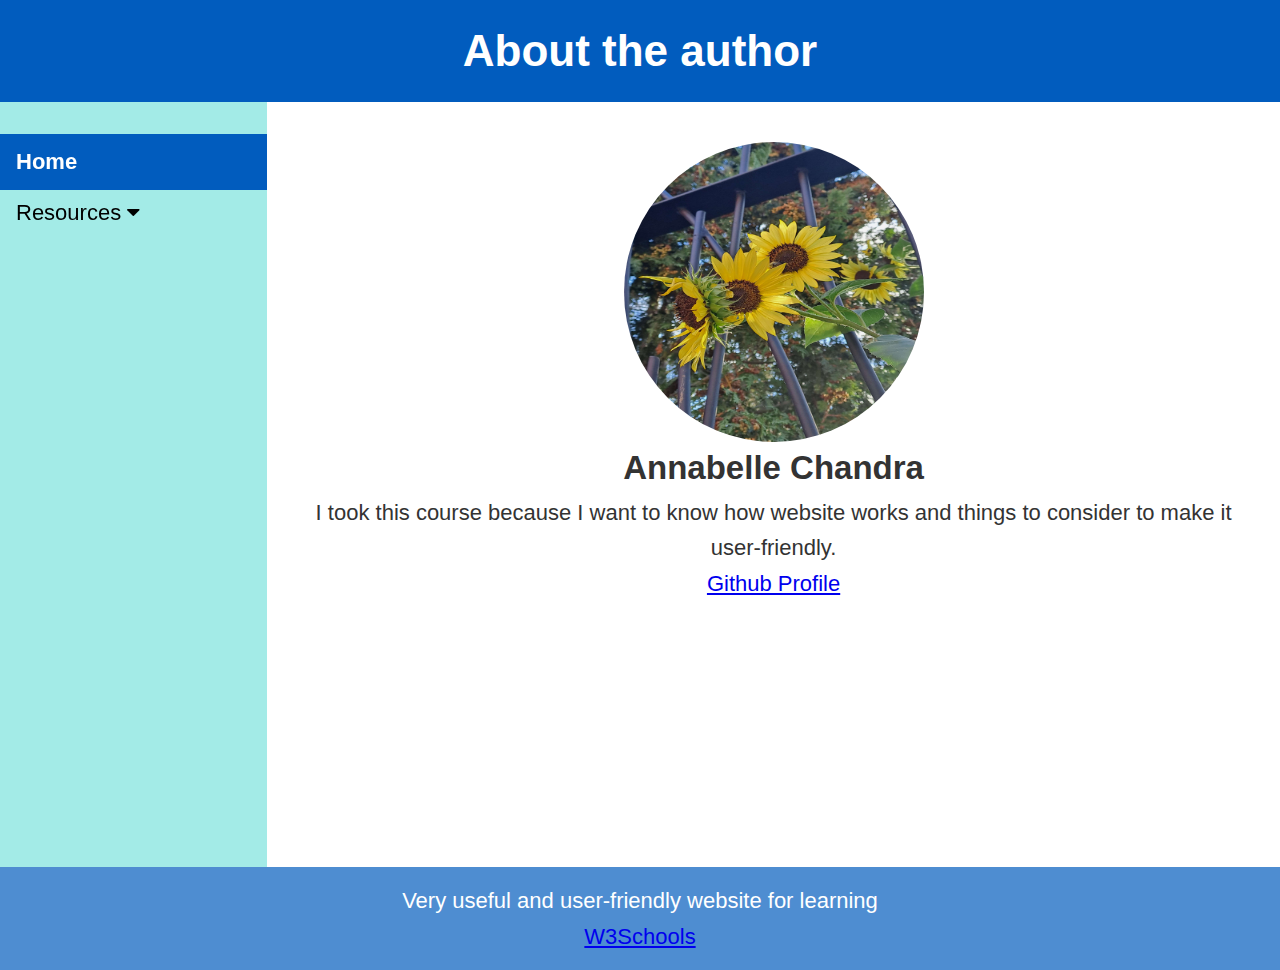
<file: index.html>
<!DOCTYPE html>
<html lang="en">
<head>
    <meta charset="UTF-8">
    <meta name="viewport" content="width=device-width, initial-scale=1.0">
    <title> Website Development Resources </title>
    <link rel="stylesheet" href="styles.css">
    <link rel="stylesheet" href="https://cdnjs.cloudflare.com/ajax/libs/font-awesome/4.7.0/css/font-awesome.min.css">
</head>
<body>
    <header>
        <h1> About the author </h1>
    </header>

    <div class="page-container">
        
        <nav class="navbar">
            <ul>
                <li><a href="index.html" class="active" aria-current="page">Home</a></li>
            

            <div class="dropdown">
  <button class="dropbtn" onclick="myFunction()"> Resources
    <i class="fa fa-caret-down"></i>
  </button>
  <div class="dropdown-content" id="myDropdown">
    <a href="code.html"> Code Editor </a>
    <a href="semantic and structure.html"> Html Semantic Elements and Webpage Structure </a>
    <a href="table.html"> Html Table and Forms </a>
    <a href="responsive.html"> Css Styling and Layout </a>
    <a href="accessibility.html"> Accessibility Tool </a>
    <a href="validator.html"> Html and Css Validator Tool </a>
    <a href="ethical.html"> Ethical and Legal Issues In Web Development </a>
  </div>
  </div>
</ul>

</nav>

<script>
/* When the user clicks on the button, 
toggle between hiding and showing the dropdown content */
function myFunction() {
  document.getElementById("myDropdown").classList.toggle("show");
}

// Close the dropdown if the user clicks outside of it
window.onclick = function(e) {
  if (!e.target.matches('.dropbtn')) {
  var myDropdown = document.getElementById("myDropdown");
    if (myDropdown.classList.contains('show')) {
      myDropdown.classList.remove('show');
    }
  }
}
</script>



        <main class="content-area">
            <img src="sunflower3.jpg" alt="Avatar" class="avatar">

            <h2> Annabelle Chandra </h2>
            <p>
                I took this course because I want to know how website works and things to consider to make it user-friendly.
            </p>
            
            <a href="https://github.com/Achandra01" target="_blank"> Github Profile </a>
        </main>

        <a href="#"> <img src="arrow.png" alt="" class="scrolltotop"></a>

    </div>

    <footer>
        <p> Very useful and user-friendly website for learning </p>
        <a href="https://www.w3schools.com/" target="_blank"> W3Schools </a>
    </footer>

</body>
</html>
</file>
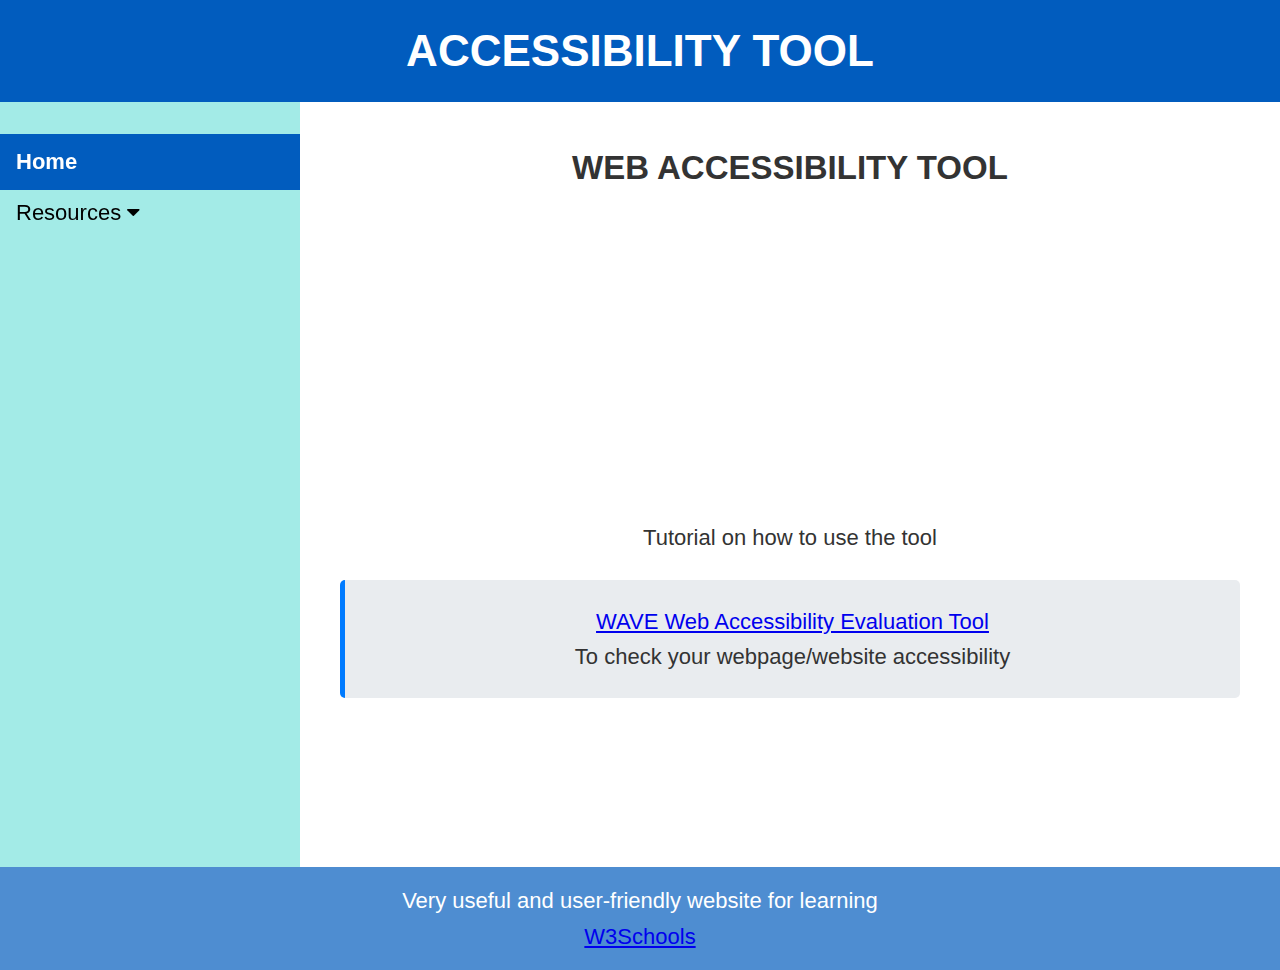
<file: accessibility.html>
<!DOCTYPE html>
<html lang="en">
<head>
    <meta charset="UTF-8">
    <meta name="viewport" content="width=device-width, initial-scale=1.0">
    <title> Website Development Resources </title>
    <link rel="stylesheet" href="styles.css">
    <link rel="stylesheet" href="https://cdnjs.cloudflare.com/ajax/libs/font-awesome/4.7.0/css/font-awesome.min.css">
</head>
<body>
    <header>
        <h1> ACCESSIBILITY TOOL </h1>
    </header>

    <div class="page-container">
        
        <nav class="navbar">
            <ul>
                <li><a href="index.html" class="active" aria-current="page">Home</a></li>
            

            <div class="dropdown">
  <button class="dropbtn" onclick="myFunction()"> Resources
    <i class="fa fa-caret-down"></i>
  </button>
  <div class="dropdown-content" id="myDropdown">
    <a href="code.html"> Code Editor </a>
    <a href="semantic and structure.html"> Html Semantic Elements and Webpage Structure </a>
    <a href="table.html"> Html Table and Forms </a>
    <a href="responsive.html"> Css Styling and Layout </a>
    <a href="accessibility.html"> Accessibility Tool </a>
    <a href="validator.html"> Html and Css Validator Tool </a>
    <a href="ethical.html"> Ethical and Legal Issues In Web Development </a>
  </div>
  </div>
</ul>

</nav>

<script>
/* When the user clicks on the button, 
toggle between hiding and showing the dropdown content */
function myFunction() {
  document.getElementById("myDropdown").classList.toggle("show");
}

// Close the dropdown if the user clicks outside of it
window.onclick = function(e) {
  if (!e.target.matches('.dropbtn')) {
  var myDropdown = document.getElementById("myDropdown");
    if (myDropdown.classList.contains('show')) {
      myDropdown.classList.remove('show');
    }
  }
}
</script>



        <main class="content-area">
            <h2> WEB ACCESSIBILITY TOOL </h2>

            <iframe width="560" height="315" src="https://www.youtube.com/embed/Daoi8ABPuYc?si=CSh6iQqZdLx79VQp" 
            title="YouTube video player" frameborder="0" allow="accelerometer; autoplay; clipboard-write; encrypted-media; 
            gyroscope; picture-in-picture; web-share" referrerpolicy="strict-origin-when-cross-origin" allowfullscreen></iframe>
                    
            <p> Tutorial on how to use the tool </p>

            <article>
                <a href="https://wave.webaim.org/" target="_blank"> WAVE Web Accessibility Evaluation Tool </a>

                <p> To check your webpage/website accessibility </p>
            </article>
            
        </main>

        <a href="#"> <img src="arrow.png" alt="" class="scrolltotop"></a>

    </div>

    <footer>
        <p> Very useful and user-friendly website for learning </p>
        <a href="https://www.w3schools.com/" target="_blank"> W3Schools </a>
    </footer>

</body>
</html>
</file>
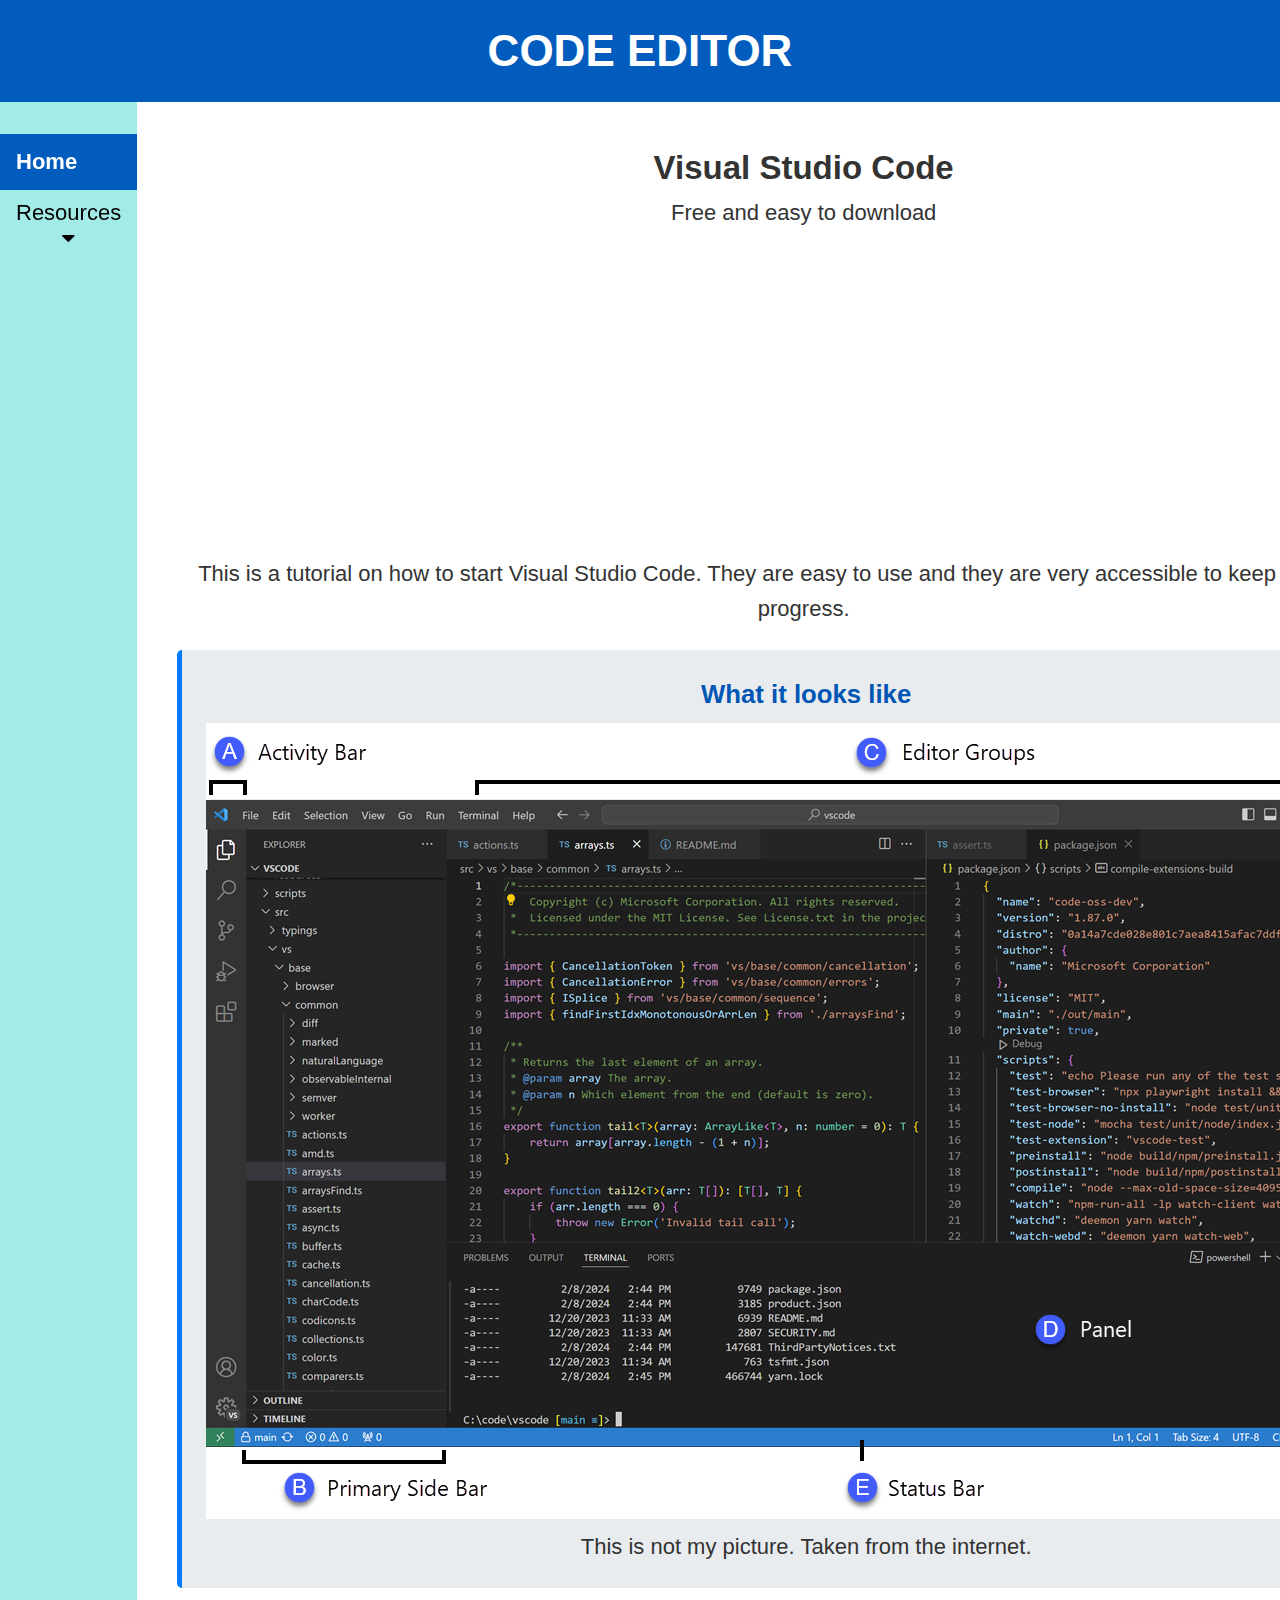
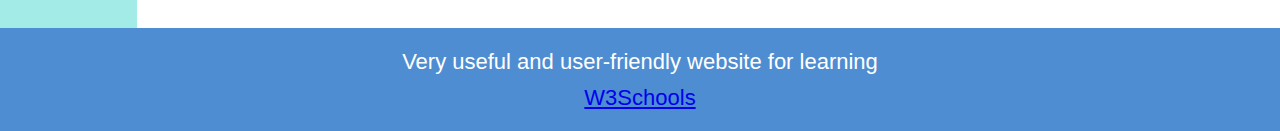
<file: code.html>
<!DOCTYPE html>
<html lang="en">
<head>
    <meta charset="UTF-8">
    <meta name="viewport" content="width=device-width, initial-scale=1.0">
    <title> Website Development Resources </title>
    <link rel="stylesheet" href="styles.css">
    <link rel="stylesheet" href="https://cdnjs.cloudflare.com/ajax/libs/font-awesome/4.7.0/css/font-awesome.min.css">
</head>
<body>
    <header>
        <h1> CODE EDITOR </h1>
    </header>

    <div class="page-container">
        
        <nav class="navbar">
            <ul>
                <li><a href="home.html" class="active" aria-current="page">Home</a></li>
            

            <div class="dropdown">
  <button class="dropbtn" onclick="myFunction()"> Resources
    <i class="fa fa-caret-down"></i>
  </button>
  <div class="dropdown-content" id="myDropdown">
    <a href="code.html"> Code Editor </a>
    <a href="semantic and structure.html"> Html Semantic Elements and Webpage Structure </a>
    <a href="table.html"> Html Table and Forms </a>
    <a href="responsive.html"> Css Styling and Layout </a>
    <a href="accessibility.html"> Accessibility Tool </a>
    <a href="validator.html"> Html and Css Validator Tool </a>
    <a href="ethical.html"> Ethical and Legal Issues In Web Development </a>
  </div>
  </div>
</ul>

</nav>

<script>
/* When the user clicks on the button, 
toggle between hiding and showing the dropdown content */
function myFunction() {
  document.getElementById("myDropdown").classList.toggle("show");
}

// Close the dropdown if the user clicks outside of it
window.onclick = function(e) {
  if (!e.target.matches('.dropbtn')) {
  var myDropdown = document.getElementById("myDropdown");
    if (myDropdown.classList.contains('show')) {
      myDropdown.classList.remove('show');
    }
  }
}
</script>



        <main class="content-area">
            <h2> Visual Studio Code</h2>
            <p>
              Free and easy to download
            </p>

            <iframe width="560" height="315" src="https://www.youtube.com/embed/EUJlVYggR1Y?si=k6rZj4rq_uWCV68y&amp;start=32" 
            title="YouTube video player" frameborder="0" allow="accelerometer; autoplay; clipboard-write; encrypted-media; gyroscope; 
            picture-in-picture; web-share" referrerpolicy="strict-origin-when-cross-origin" allowfullscreen></iframe>

            <p>
              This is a tutorial on how to start Visual Studio Code. 
              They are easy to use and they are very accessible to keep track on your progress. 
            </p>

            <article>
                <h3> What it looks like </h3>
                <img src="vsc.png" alt="visualstudiocodeui">
                <p> This is not my picture. Taken from the internet.</p>
            </article>
            
        </main>

<a href="#"> <img src="arrow.png" alt="" class="scrolltotop"></a>

    </div>

    <footer>
        <p> Very useful and user-friendly website for learning </p>
        <a href="https://www.w3schools.com/" target="_blank"> W3Schools </a>
    </footer>

</body>
</html>
</file>
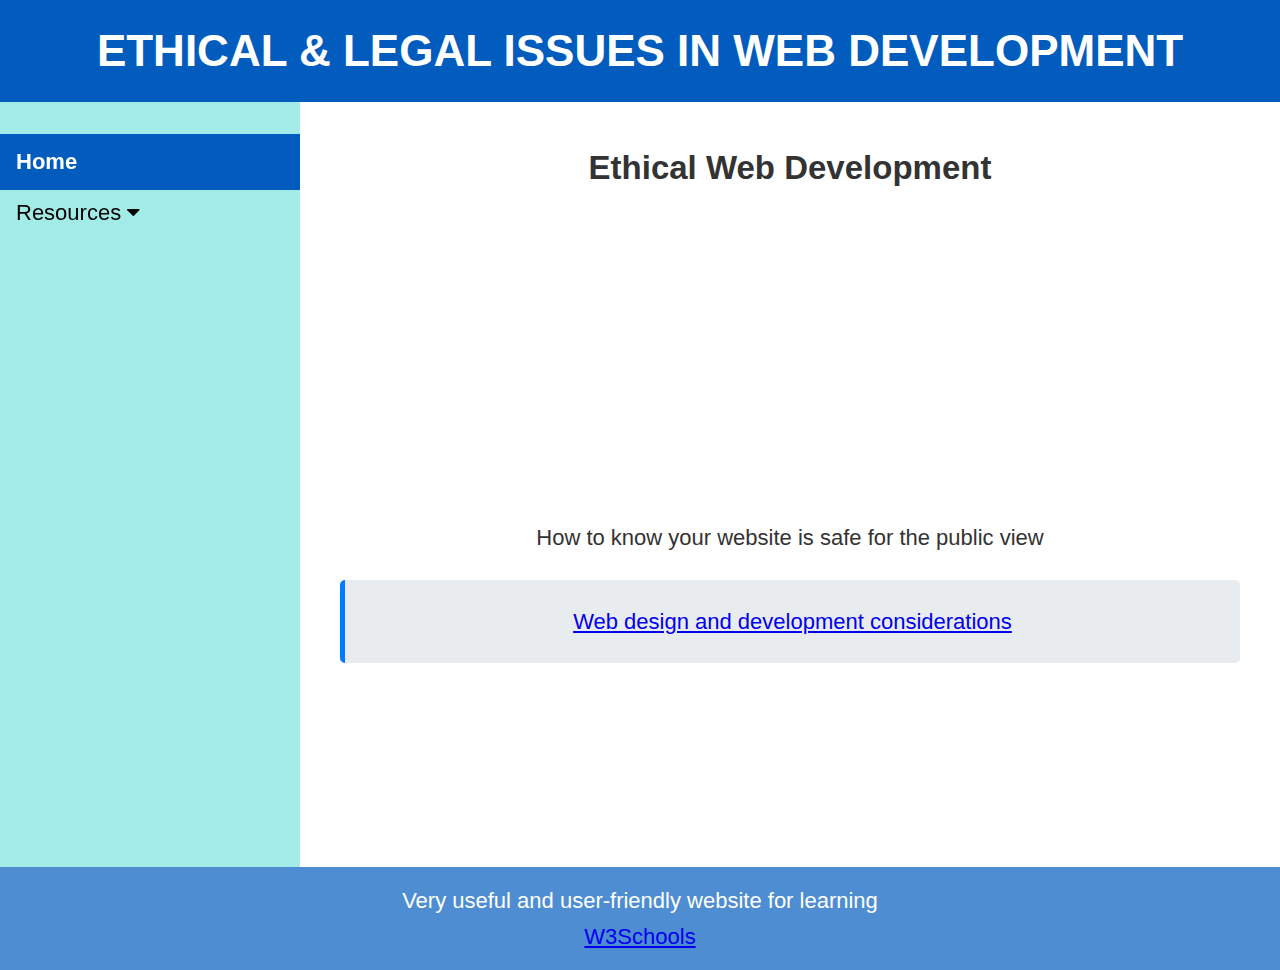
<file: ethical.html>
<!DOCTYPE html>
<html lang="en">
<head>
    <meta charset="UTF-8">
    <meta name="viewport" content="width=device-width, initial-scale=1.0">
    <title> Website Development Resources </title>
    <link rel="stylesheet" href="styles.css">
    <link rel="stylesheet" href="https://cdnjs.cloudflare.com/ajax/libs/font-awesome/4.7.0/css/font-awesome.min.css">
</head>
<body>
    <header>
        <h1> ETHICAL & LEGAL ISSUES IN WEB DEVELOPMENT </h1>
    </header>

    <div class="page-container">
        
        <nav class="navbar">
            <ul>
                <li><a href="home.html" class="active" aria-current="page">Home</a></li>
            

            <div class="dropdown">
  <button class="dropbtn" onclick="myFunction()"> Resources
    <i class="fa fa-caret-down"></i>
  </button>
  <div class="dropdown-content" id="myDropdown">
    <a href="code.html"> Code Editor </a>
    <a href="semantic and structure.html"> Html Semantic Elements and Webpage Structure </a>
    <a href="table.html"> Html Table and Forms </a>
    <a href="responsive.html"> Css Styling and Layout </a>
    <a href="accessibility.html"> Accessibility Tool </a>
    <a href="validator.html"> Html and Css Validator Tool </a>
    <a href="ethical.html"> Ethical and Legal Issues In Web Development </a>
  </div>
</ul>

</nav>

<script>
/* When the user clicks on the button, 
toggle between hiding and showing the dropdown content */
function myFunction() {
  document.getElementById("myDropdown").classList.toggle("show");
}

// Close the dropdown if the user clicks outside of it
window.onclick = function(e) {
  if (!e.target.matches('.dropbtn')) {
  var myDropdown = document.getElementById("myDropdown");
    if (myDropdown.classList.contains('show')) {
      myDropdown.classList.remove('show');
    }
  }
}
</script>



        <main class="content-area">
            <h2> Ethical Web Development </h2>

            <iframe width="560" height="315" src="https://www.youtube.com/embed/IcqX6MtSfNM?si=-rQr-kpU91GNXhUx" 
            title="YouTube video player" frameborder="0" allow="accelerometer; autoplay; clipboard-write; encrypted-media; 
            gyroscope; picture-in-picture; web-share" referrerpolicy="strict-origin-when-cross-origin" allowfullscreen></iframe>

            <p> How to know your website is safe for the public view </p>

            <article>
                <a href="https://www.sae.edu/gbr/insights/ethical-considerations-in-web-design-and-development/" 
                target="_blank"> Web design and development considerations </a>

            </article>
            
        </main>

        <a href="#"> <img src="arrow.png" alt="" class="scrolltotop"></a>

    </div>

    <footer>
        <p> Very useful and user-friendly website for learning </p>
        <a href="https://www.w3schools.com/" target="_blank"> W3Schools </a>
    </footer>

</body>
</html>
</file>
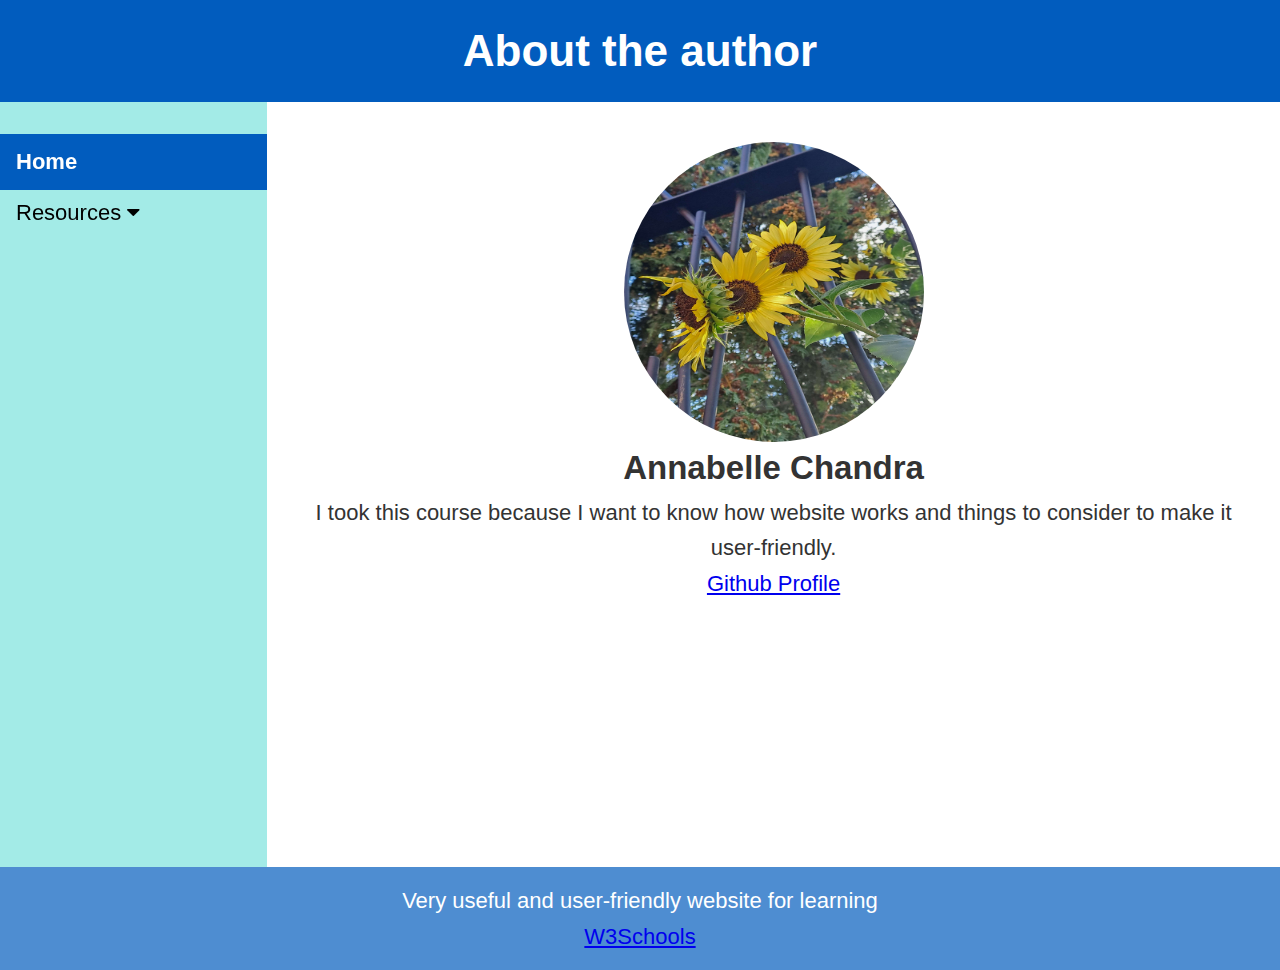
<file: home.html>
<!DOCTYPE html>
<html lang="en">
<head>
    <meta charset="UTF-8">
    <meta name="viewport" content="width=device-width, initial-scale=1.0">
    <title> Website Development Resources </title>
    <link rel="stylesheet" href="styles.css">
    <link rel="stylesheet" href="https://cdnjs.cloudflare.com/ajax/libs/font-awesome/4.7.0/css/font-awesome.min.css">
</head>
<body>
    <header>
        <h1> About the author </h1>
    </header>

    <div class="page-container">
        
        <nav class="navbar">
            <ul>
                <li><a href="home.html" class="active" aria-current="page">Home</a></li>
            

            <div class="dropdown">
  <button class="dropbtn" onclick="myFunction()"> Resources
    <i class="fa fa-caret-down"></i>
  </button>
  <div class="dropdown-content" id="myDropdown">
    <a href="code.html"> Code Editor </a>
    <a href="semantic and structure.html"> Html Semantic Elements and Webpage Structure </a>
    <a href="table.html"> Html Table and Forms </a>
    <a href="responsive.html"> Css Styling and Layout </a>
    <a href="accessibility.html"> Accessibility Tool </a>
    <a href="validator.html"> Html and Css Validator Tool </a>
    <a href="ethical.html"> Ethical and Legal Issues In Web Development </a>
  </div>
  </div>
</ul>

</nav>

<script>
/* When the user clicks on the button, 
toggle between hiding and showing the dropdown content */
function myFunction() {
  document.getElementById("myDropdown").classList.toggle("show");
}

// Close the dropdown if the user clicks outside of it
window.onclick = function(e) {
  if (!e.target.matches('.dropbtn')) {
  var myDropdown = document.getElementById("myDropdown");
    if (myDropdown.classList.contains('show')) {
      myDropdown.classList.remove('show');
    }
  }
}
</script>



        <main class="content-area">
            <img src="sunflower3.jpg" alt="Avatar" class="avatar">

            <h2> Annabelle Chandra </h2>
            <p>
                I took this course because I want to know how website works and things to consider to make it user-friendly.
            </p>
            
            <a href="https://github.com/Achandra01" target="_blank"> Github Profile </a>
        </main>

        <a href="#"> <img src="arrow.png" alt="" class="scrolltotop"></a>

    </div>

    <footer>
        <p> Very useful and user-friendly website for learning </p>
        <a href="https://www.w3schools.com/" target="_blank"> W3Schools </a>
    </footer>

</body>
</html>
</file>
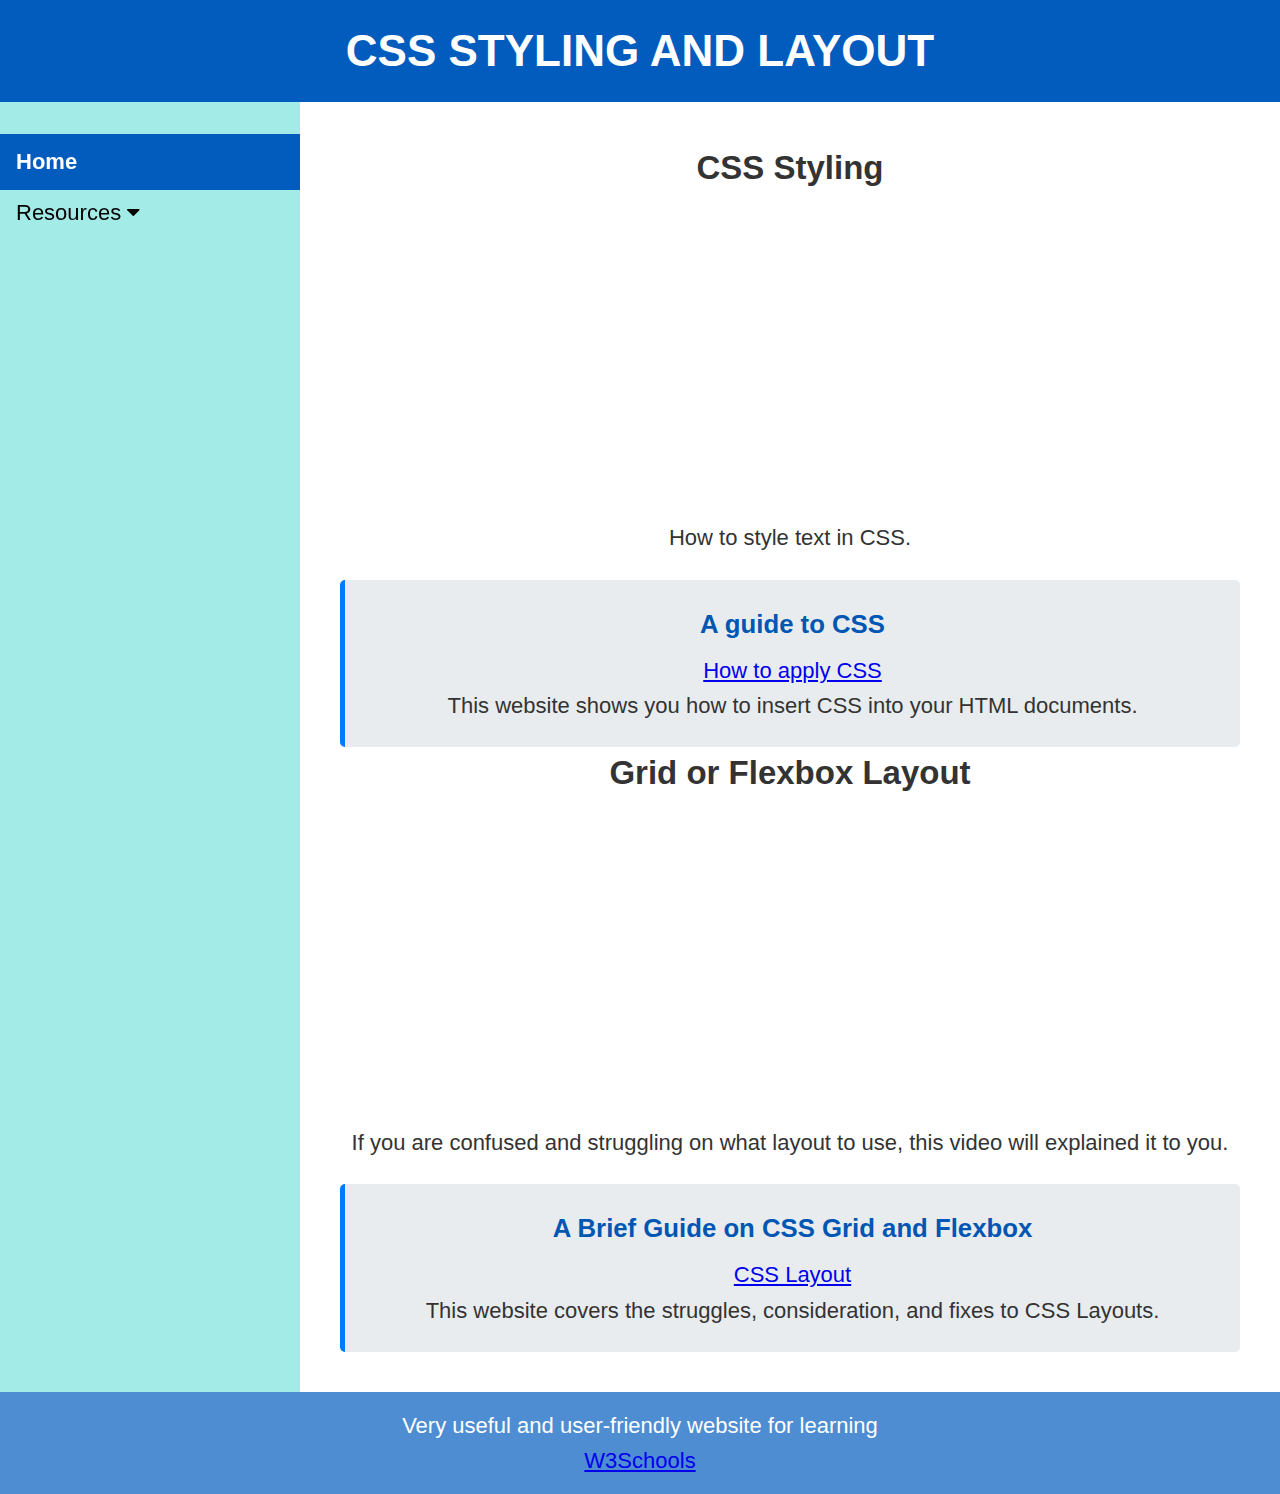
<file: responsive.html>
<!DOCTYPE html>
<html lang="en">
<head>
    <meta charset="UTF-8">
    <meta name="viewport" content="width=device-width, initial-scale=1.0">
    <title> Website Development Resources </title>
    <link rel="stylesheet" href="styles.css">
    <link rel="stylesheet" href="https://cdnjs.cloudflare.com/ajax/libs/font-awesome/4.7.0/css/font-awesome.min.css">
</head>
<body>
    <header>
        <h1> CSS STYLING AND LAYOUT </h1>
    </header>

    <div class="page-container">
        
        <nav class="navbar">
            <ul>
                <li><a href="index.html" class="active" aria-current="page">Home</a></li>
            

            <div class="dropdown">
  <button class="dropbtn" onclick="myFunction()"> Resources
    <i class="fa fa-caret-down"></i>
  </button>
  <div class="dropdown-content" id="myDropdown">
    <a href="code.html"> Code Editor </a>
    <a href="semantic and structure.html"> Html Semantic Elements and Webpage Structure </a>
    <a href="table.html"> Html Table and Forms </a>
    <a href="responsive.html"> Css Styling and Layout </a>
    <a href="accessibility.html"> Accessibility Tool </a>
    <a href="validator.html"> Html and Css Validator Tool </a>
    <a href="ethical.html"> Ethical and Legal Issues In Web Development </a>
  </div>
  </div>
</ul>

</nav>

<script>
/* When the user clicks on the button, 
toggle between hiding and showing the dropdown content */
function myFunction() {
  document.getElementById("myDropdown").classList.toggle("show");
}

// Close the dropdown if the user clicks outside of it
window.onclick = function(e) {
  if (!e.target.matches('.dropbtn')) {
  var myDropdown = document.getElementById("myDropdown");
    if (myDropdown.classList.contains('show')) {
      myDropdown.classList.remove('show');
    }
  }
}
</script>



        <main class="content-area">
            <h2> CSS Styling </h2>

            <iframe width="560" height="315" src="https://www.youtube.com/embed/Y5TYDo9Qcv4?si=q_mVIIx1u0XbiJsD" 
            title="YouTube video player" frameborder="0" allow="accelerometer; autoplay; clipboard-write; encrypted-media; 
            gyroscope; picture-in-picture; web-share" referrerpolicy="strict-origin-when-cross-origin" allowfullscreen></iframe>

            <p> How to style text in CSS. </p>

            <article>
                <h3> A guide to CSS </h3>

                <a href="https://developer.mozilla.org/en-US/docs/Learn_web_development/Core/Styling_basics/Getting_started" 
                target="_blank"> How to apply CSS </a>

                <p> This website shows you how to insert CSS into your HTML documents. </p>
            </article>

            <h2> Grid or Flexbox Layout</h2>

            <iframe width="560" height="315" src="https://www.youtube.com/embed/aEj6k-gi9-s?si=_ABJ2MluP9fbk0Ww" 
            title="YouTube video player" frameborder="0" allow="accelerometer; autoplay; clipboard-write; encrypted-media; 
            gyroscope; picture-in-picture; web-share" referrerpolicy="strict-origin-when-cross-origin" allowfullscreen></iframe>

            <p>
              If you are confused and struggling on what layout to use, this video will explained it to you. 
            </p>

            <article>
                <h3> A Brief Guide on CSS Grid and Flexbox </h3>

                <a href="https://refine.dev/blog/css-grid-vs-flexbox/#introduction" target="_blank"> CSS Layout </a>

                <p> This website covers the struggles, consideration, and fixes to CSS Layouts. </p>
            </article>
            
        </main>

<a href="#"> <img src="arrow.png" alt="" class="scrolltotop"></a>

    </div>

    <footer>
        <p> Very useful and user-friendly website for learning </p>
        <a href="https://www.w3schools.com/" target="_blank"> W3Schools </a>
    </footer>

</body>
</html>
</file>
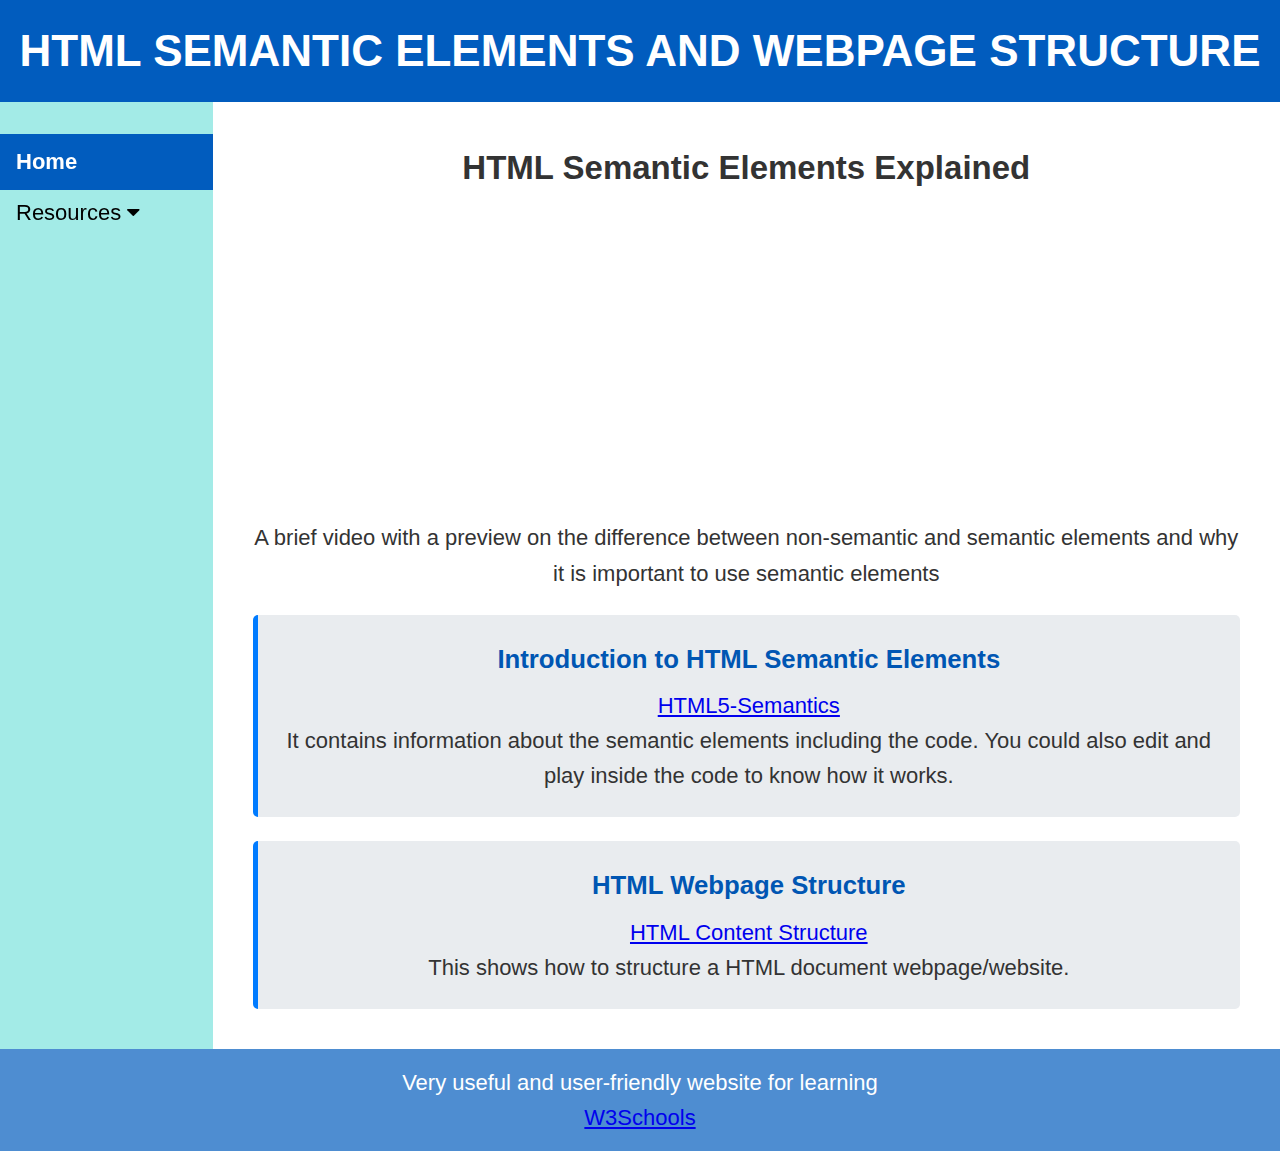
<file: semantic and structure.html>
<!DOCTYPE html>
<html lang="en">
<head>
    <meta charset="UTF-8">
    <meta name="viewport" content="width=device-width, initial-scale=1.0">
    <title> Website Development Resources </title>
    <link rel="stylesheet" href="styles.css">
    <link rel="stylesheet" href="https://cdnjs.cloudflare.com/ajax/libs/font-awesome/4.7.0/css/font-awesome.min.css">
</head>
<body>
    <header>
        <h1> HTML SEMANTIC ELEMENTS AND WEBPAGE STRUCTURE </h1>
    </header>

    <div class="page-container">
        
        <nav class="navbar">
            <ul>
                <li><a href="index.html" class="active" aria-current="page">Home</a></li>
            

            <div class="dropdown">
  <button class="dropbtn" onclick="myFunction()"> Resources
    <i class="fa fa-caret-down"></i>
  </button>
  <div class="dropdown-content" id="myDropdown">
    <a href="code.html"> Code Editor </a>
    <a href="semantic and structure.html"> Html Semantic Elements and Webpage Structure </a>
    <a href="table.html"> Html Table and Forms </a>
    <a href="responsive.html"> Css Styling and Layout </a>
    <a href="accessibility.html"> Accessibility Tool </a>
    <a href="validator.html"> Html and Css Validator Tool </a>
    <a href="ethical.html"> Ethical and Legal Issues In Web Development </a>
  </div>
  </div>
</ul>

</nav>

<script>
/* When the user clicks on the button, 
toggle between hiding and showing the dropdown content */
function myFunction() {
  document.getElementById("myDropdown").classList.toggle("show");
}

// Close the dropdown if the user clicks outside of it
window.onclick = function(e) {
  if (!e.target.matches('.dropbtn')) {
  var myDropdown = document.getElementById("myDropdown");
    if (myDropdown.classList.contains('show')) {
      myDropdown.classList.remove('show');
    }
  }
}
</script>



        <main class="content-area">
            <h2> HTML Semantic Elements Explained </h2>

            <iframe width="560" height="315" src="https://www.youtube.com/embed/YPzFPoqwTmI?si=xOfJBW2acOmDu-XT" 
                title="YouTube video player" frameborder="0" allow="accelerometer; autoplay; clipboard-write; encrypted-media; 
                gyroscope; picture-in-picture; web-share" referrerpolicy="strict-origin-when-cross-origin" allowfullscreen>
                </iframe>

            <p>
              A brief video with a preview on the difference between non-semantic and semantic elements 
              and why it is important to use semantic elements
            </p>

            <article>
                <h3>Introduction to HTML Semantic Elements </h3>

                <a href="https://www.geeksforgeeks.org/html/html5-semantics/" target="_blank"> HTML5-Semantics </a>

                <p> It contains information about the semantic elements including the code. You could also edit and play inside the code to
                  know how it works.
                </p>
            </article>

            <article>
                <h3> HTML Webpage Structure </h3>

                <a href="https://developer.mozilla.org/en-US/docs/Learn_web_development/Core/Structuring_content/Structuring_documents" 
                target="_blank"> HTML Content Structure </a>

                <p> This shows how to structure a HTML document webpage/website. </p>
            </article>
        </main>

<a href="#"> <img src="arrow.png" alt="" class="scrolltotop"></a>

    </div>

    <footer>
        <p> Very useful and user-friendly website for learning </p>
        <a href="https://www.w3schools.com/" target="_blank"> W3Schools </a>
    </footer>
    
</body>
</html>
</file>
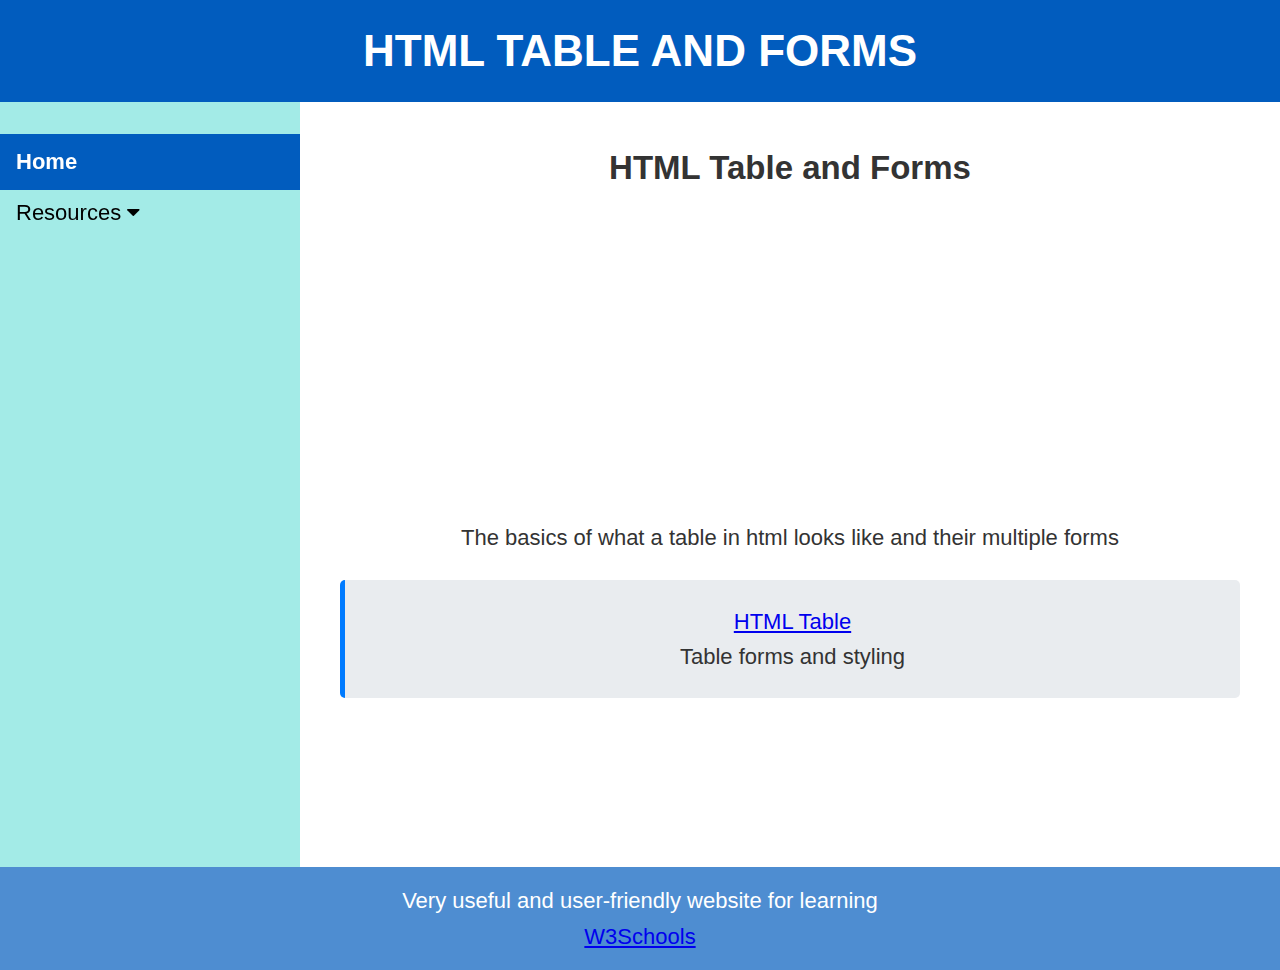
<file: table.html>
<!DOCTYPE html>
<html lang="en">
<head>
    <meta charset="UTF-8">
    <meta name="viewport" content="width=device-width, initial-scale=1.0">
    <title> Website Development Resources </title>
    <link rel="stylesheet" href="styles.css">
    <link rel="stylesheet" href="https://cdnjs.cloudflare.com/ajax/libs/font-awesome/4.7.0/css/font-awesome.min.css">
</head>
<body>
    <header>
        <h1> HTML TABLE AND FORMS </h1>
    </header>

    <div class="page-container">
        
        <nav class="navbar">
            <ul>
                <li><a href="index.html" class="active" aria-current="page">Home</a></li>
            

            <div class="dropdown">
  <button class="dropbtn" onclick="myFunction()"> Resources
    <i class="fa fa-caret-down"></i>
  </button>
  <div class="dropdown-content" id="myDropdown">
    <a href="code.html"> Code Editor </a>
    <a href="semantic and structure.html"> Html Semantic Elements and Webpage Structure </a>
    <a href="table.html"> Html Table and Forms </a>
    <a href="responsive.html"> Css Styling and Layout </a>
    <a href="accessibility.html"> Accessibility Tool </a>
    <a href="validator.html"> Html and Css Validator Tool </a>
    <a href="ethical.html"> Ethical and Legal Issues In Web Development </a>
  </div>
  </div>
</ul>

</nav>

<script>
/* When the user clicks on the button, 
toggle between hiding and showing the dropdown content */
function myFunction() {
  document.getElementById("myDropdown").classList.toggle("show");
}

// Close the dropdown if the user clicks outside of it
window.onclick = function(e) {
  if (!e.target.matches('.dropbtn')) {
  var myDropdown = document.getElementById("myDropdown");
    if (myDropdown.classList.contains('show')) {
      myDropdown.classList.remove('show');
    }
  }
}
</script>

        <main class="content-area">
            <h2> HTML Table and Forms </h2>

            <iframe width="560" height="315" src="https://www.youtube.com/embed/UQPADa-vElo?si=f9BJHhkh-nRyd0iP" 
            title="YouTube video player" frameborder="0" allow="accelerometer; autoplay; clipboard-write; encrypted-media; 
            gyroscope; picture-in-picture; web-share" referrerpolicy="strict-origin-when-cross-origin" allowfullscreen></iframe>

            <p> The basics of what a table in html looks like and their multiple forms </p>

            <article>
                <a href="https://www.w3schools.com/html/html_tables.asp" target="_blank"> HTML Table </a>

                <p> Table forms and styling </p>
            </article>
            
        </main>

<a href="#"> <img src="arrow.png" alt="" class="scrolltotop"></a>

    </div>

    <footer>
        <p> Very useful and user-friendly website for learning </p>
        <a href="https://www.w3schools.com/" target="_blank"> W3Schools </a>
    </footer>

</body>
</html>
</file>
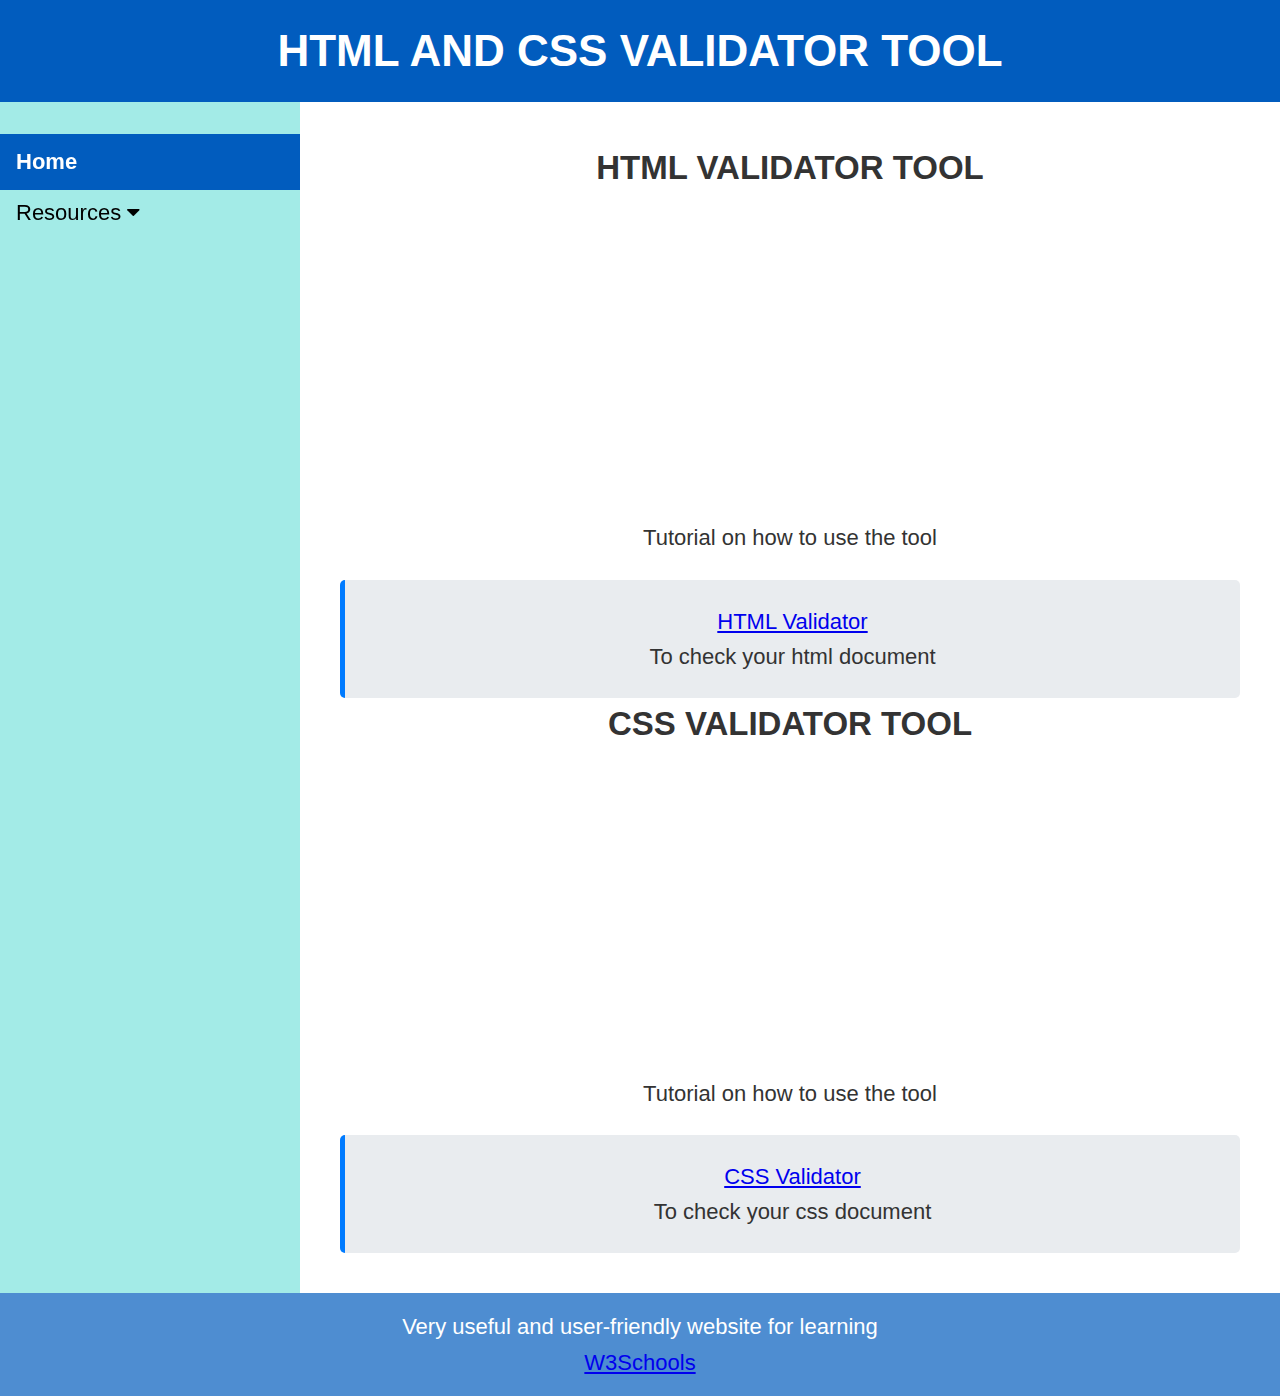
<file: validator.html>
<!DOCTYPE html>
<html lang="en">
<head>
    <meta charset="UTF-8">
    <meta name="viewport" content="width=device-width, initial-scale=1.0">
    <title> Website Development Resources </title>
    <link rel="stylesheet" href="styles.css">
    <link rel="stylesheet" href="https://cdnjs.cloudflare.com/ajax/libs/font-awesome/4.7.0/css/font-awesome.min.css">
</head>
<body>
    <header>
        <h1> HTML AND CSS VALIDATOR TOOL </h1>
    </header>

    <div class="page-container">
        
        <nav class="navbar">
            <ul>
                <li><a href="index.html" class="active" aria-current="page">Home</a></li>
            

            <div class="dropdown">
  <button class="dropbtn" onclick="myFunction()"> Resources
    <i class="fa fa-caret-down"></i>
  </button>
  <div class="dropdown-content" id="myDropdown">
    <a href="code.html"> Code Editor </a>
    <a href="semantic and structure.html"> Html Semantic Elements and Webpage Structure </a>
    <a href="table.html"> Html Table and Forms </a>
    <a href="responsive.html"> Css Styling and Layout </a>
    <a href="accessibility.html"> Accessibility Tool </a>
    <a href="validator.html"> Html and Css Validator Tool </a>
    <a href="ethical.html"> Ethical and Legal Issues In Web Development </a>
  </div>
  </div>
</ul>

</nav>

<script>
/* When the user clicks on the button, 
toggle between hiding and showing the dropdown content */
function myFunction() {
  document.getElementById("myDropdown").classList.toggle("show");
}

// Close the dropdown if the user clicks outside of it
window.onclick = function(e) {
  if (!e.target.matches('.dropbtn')) {
  var myDropdown = document.getElementById("myDropdown");
    if (myDropdown.classList.contains('show')) {
      myDropdown.classList.remove('show');
    }
  }
}
</script>



        <main class="content-area">
            <h2> HTML VALIDATOR TOOL </h2>

            <iframe width="560" height="315" src="https://www.youtube.com/embed/VRWo29XYfPE?si=KZfcVAKUM3OEFzmw" 
            title="YouTube video player" frameborder="0" allow="accelerometer; autoplay; clipboard-write; encrypted-media; 
            gyroscope; picture-in-picture; web-share" referrerpolicy="strict-origin-when-cross-origin" allowfullscreen></iframe>
                    
            <p> Tutorial on how to use the tool </p>

            <article>
                <a href="https://validator.w3.org/" target="_blank"> HTML Validator </a>

                <p> To check your html document </p>
            </article>

            <h2> CSS VALIDATOR TOOL </h2>

            <iframe width="560" height="315" src="https://www.youtube.com/embed/BX78xSWl2QY?si=PYObeZ_hmSE1FffP" 
            title="YouTube video player" frameborder="0" allow="accelerometer; autoplay; clipboard-write; encrypted-media; 
            gyroscope; picture-in-picture; web-share" referrerpolicy="strict-origin-when-cross-origin" allowfullscreen></iframe>
                    
            <p> Tutorial on how to use the tool </p>

            <article>
                <a href="https://jigsaw.w3.org/css-validator/" target="_blank"> CSS Validator </a>

                <p> To check your css document </p>
            </article>
            
        </main>

        <a href="#"> <img src="arrow.png" alt="" class="scrolltotop"></a>

    </div>

    <footer>
        <p> Very useful and user-friendly website for learning </p>
        <a href="https://www.w3schools.com/" target="_blank"> W3Schools </a>
    </footer>

</body>
</html>
</file>
<file: styles.css>
* {
    box-sizing: border-box;
    margin: 0;
    padding: 0;
}

html {
    scroll-behavior: smooth;
}

body {
    font-family: 'Segoe UI', Tahoma, Geneva, Verdana, sans-serif;
    line-height: 1.6;
    background-color: #f4f4f4;
    color: #333;
    font-size: 22px;
}

header {
    background: #015cbe;
    color: white;
    padding: 1rem;
    text-align: center;
    box-shadow: 0 2px 4px rgba(0,0,0,0.1);
}

.avatar {
  vertical-align: middle;
  width: 300px;
  height: 300px;
  border-radius: 50%;
}

a:hover {
  color: #c5aa0f; 
}

/* Whole Page Layout */
.page-container {
    display: flex;
    min-height: 85vh;
}

/* Dropdown Menu */
.dropdown {
  float: left;
  overflow: hidden;
    }

    .dropdown .dropbtn {
      cursor: pointer;
      font-size: 22px;  
      border: none;
      outline: none;
      color: black;
      padding: 10px 16px;
      background-color: inherit;
      font-family: inherit;
      margin: 0;
    }

    .dropdown:hover .dropbtn, .dropbtn:focus {
      background-color: #6bcbd8;
    }

    .dropdown-content {
      display: none;
      position: absolute;
      background-color: #dabf8e;
      min-width: 160px;
      box-shadow: 0px 8px 16px 0px rgba(0,0,0,0.2);
      z-index: 1;
    }

    .dropdown-content a {
      float: none;
      color: black;
      padding: 12px 16px;
      text-decoration: none;
      display: block;
      text-align: left;
    }

    .dropdown-content a:hover {
      background-color: #ddd;
    }

    .show {
      display: block;
    }

/* Navigation */
.navbar {
    width: 300px;
    background-color: #a3ebe7;
    padding-top: 2rem;
    }

    .navbar ul {
        list-style-type: none;
        position: sticky;
        top: 0;
    }
    
    .navbar li a {
        display: block;
        color: #333;
        padding: 10px 16px;
        text-decoration: none;
        transition: background-color 0.3s;
    }
    
    .navbar a.active {
        background-color: #015cbe;
        color: white;
        font-weight: bold;
    }
    
    .navbar li a:hover:not(.active) {
        background-color: #f1f1f1;
    }

/* Main Content */
.content-area {
    flex-grow: 1; /* Takes up remaining space */
    padding: 2.5rem;
    background-color: white;
    text-align: center;
}

/* Article Styling */
article {
    background-color: #e9ecef;
    padding: 1.5rem;
    margin-top: 1.5rem;
    border-radius: 5px;
    border-left: 5px solid #007BFF;
}

article h3 {
    margin-bottom: 0.5rem;
    color: #0056b3;
}

/* Footer */
footer {
    background: #4e8dd1;
    color: white;
    text-align: center;
    padding: 1rem;
    width: 100%;
}

/* Responsive adjustment for small screens */
@media (max-width: 768px) {
    .page-container {
        flex-direction: column; 
    }

    .navbar {
        width: 100%;
        border-right: none;
        position: sticky;
        top: 0;
    }

    /* Mobile Navbar Adjustment */
    .navbar ul {
        display: flex;
        justify-content: space-around;
    }
    
    .navbar li a {
        padding: 12px;
        text-align: center;
        width: 100%;
    }

    .dropdown {
        display: flex;
        justify-content: space-around;
    }

    .dropdown-content {
        overflow-y: scroll;
        max-width: 30px;
        max-height: 50vh;
        }

    .dropdown-content a {
        display: block;
        color: black;
        padding: 10px;
        text-align: left;
    }
    
    .scrolltotop{
        animation-name: appear;
        animation-timeline: scroll(y);
        width: 40px;
        right: 0;
        top: 70%;
    }

    @keyframes appear {
        0%{
        opacity: 0;
        display: none;
        position: fixed;
        }

        50%{
        opacity: 0;
        display: none;
        }

        90%{
        opacity: 1;
        display: block;
        }

        100%{
        opacity: 1;
        display: block;
        position: fixed;
        }
    }

    img{
        max-width: 70%;
    }
}

@media (min-width: 768px) {
    .scrolltotop {
    animation-name: appear;
    animation-timeline: scroll(y);
    width: 40px;
    right: 0;
    top: 70%;
    display: none;
    }
}
</file>
